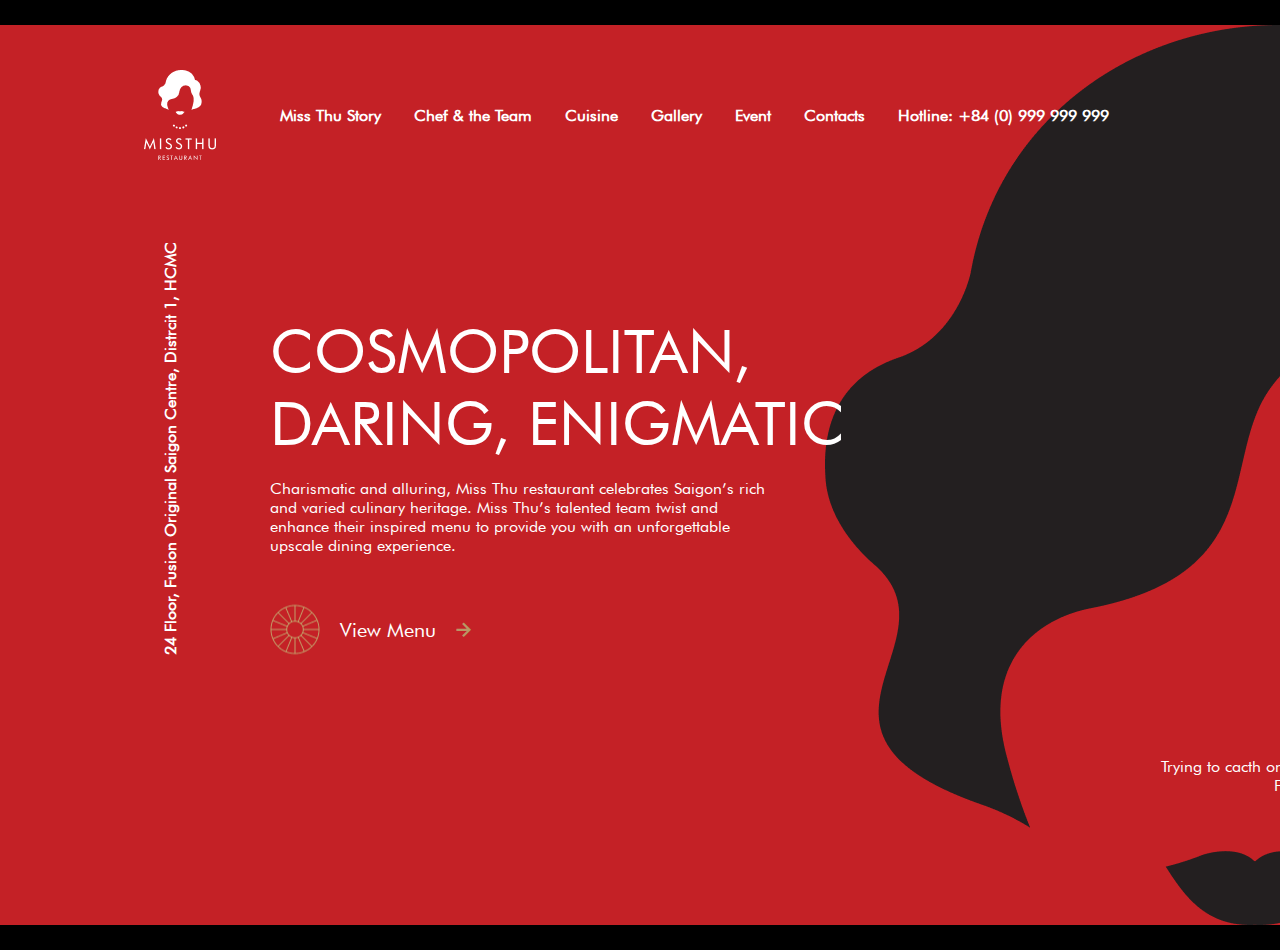
<file: index.html>
<!DOCTYPE html>
<html lang="en">
<head>
    <meta charset="UTF-8">
    <meta http-equiv="X-UA-Compatible" content="IE=edge">
    <meta name="viewport" content="width=device-width, initial-scale=1.0">
    <link rel="stylesheet" href="./style.css">
    <link href='https://unpkg.com/boxicons@2.1.4/css/boxicons.min.css' rel='stylesheet'>
    <title>Miss Thu Story</title>
</head>
<body>
    <main>
        <div class="menuTop">
            <img src="./images/Frame.png" alt="" class="logo">
            <ul class="nav">
                <li><a href="#">Miss Thu Story</a></li>
                <li><a href="./page1.html">Chef & the Team</a></li>
                <li><a href="./page2.html">Cuisine</a></li>
                <li><a href="./page3.html">Gallery</a></li>
                <li><a href="./page4.html">Event</a></li>
                <li><a href="./page5.html">Contacts</a></li>
                <li><a href="">Hotline: +84 (0) 999 999 999</a></li>
            </ul>
        </div>
        <img src="./images/img-right.png" alt="" class="img-right">
        <div class="text-right">Trying to cacth on trends?
            Follow us</div>
        <div class="content">
            <div class="content-Left">24 Floor, Fusion Original Saigon Centre, Distrcit 1, HCMC</div>
            <div class="content-center">
                <h1>Cosmopolitan,<br>daring, enigmatic</h1>
                <p>Charismatic and alluring, Miss Thu restaurant celebrates Saigon’s rich and varied culinary heritage. Miss Thu’s talented team twist and enhance their inspired menu to provide you with an unforgettable upscale dining experience.
                </p>
                <a href=""><img src="./images/img1.png" alt=""><p>View Menu</p><i class='bx bx-right-arrow-alt'></i></a>
            </div>
        </div>
    </main>
    
</body>
</html>
</file>
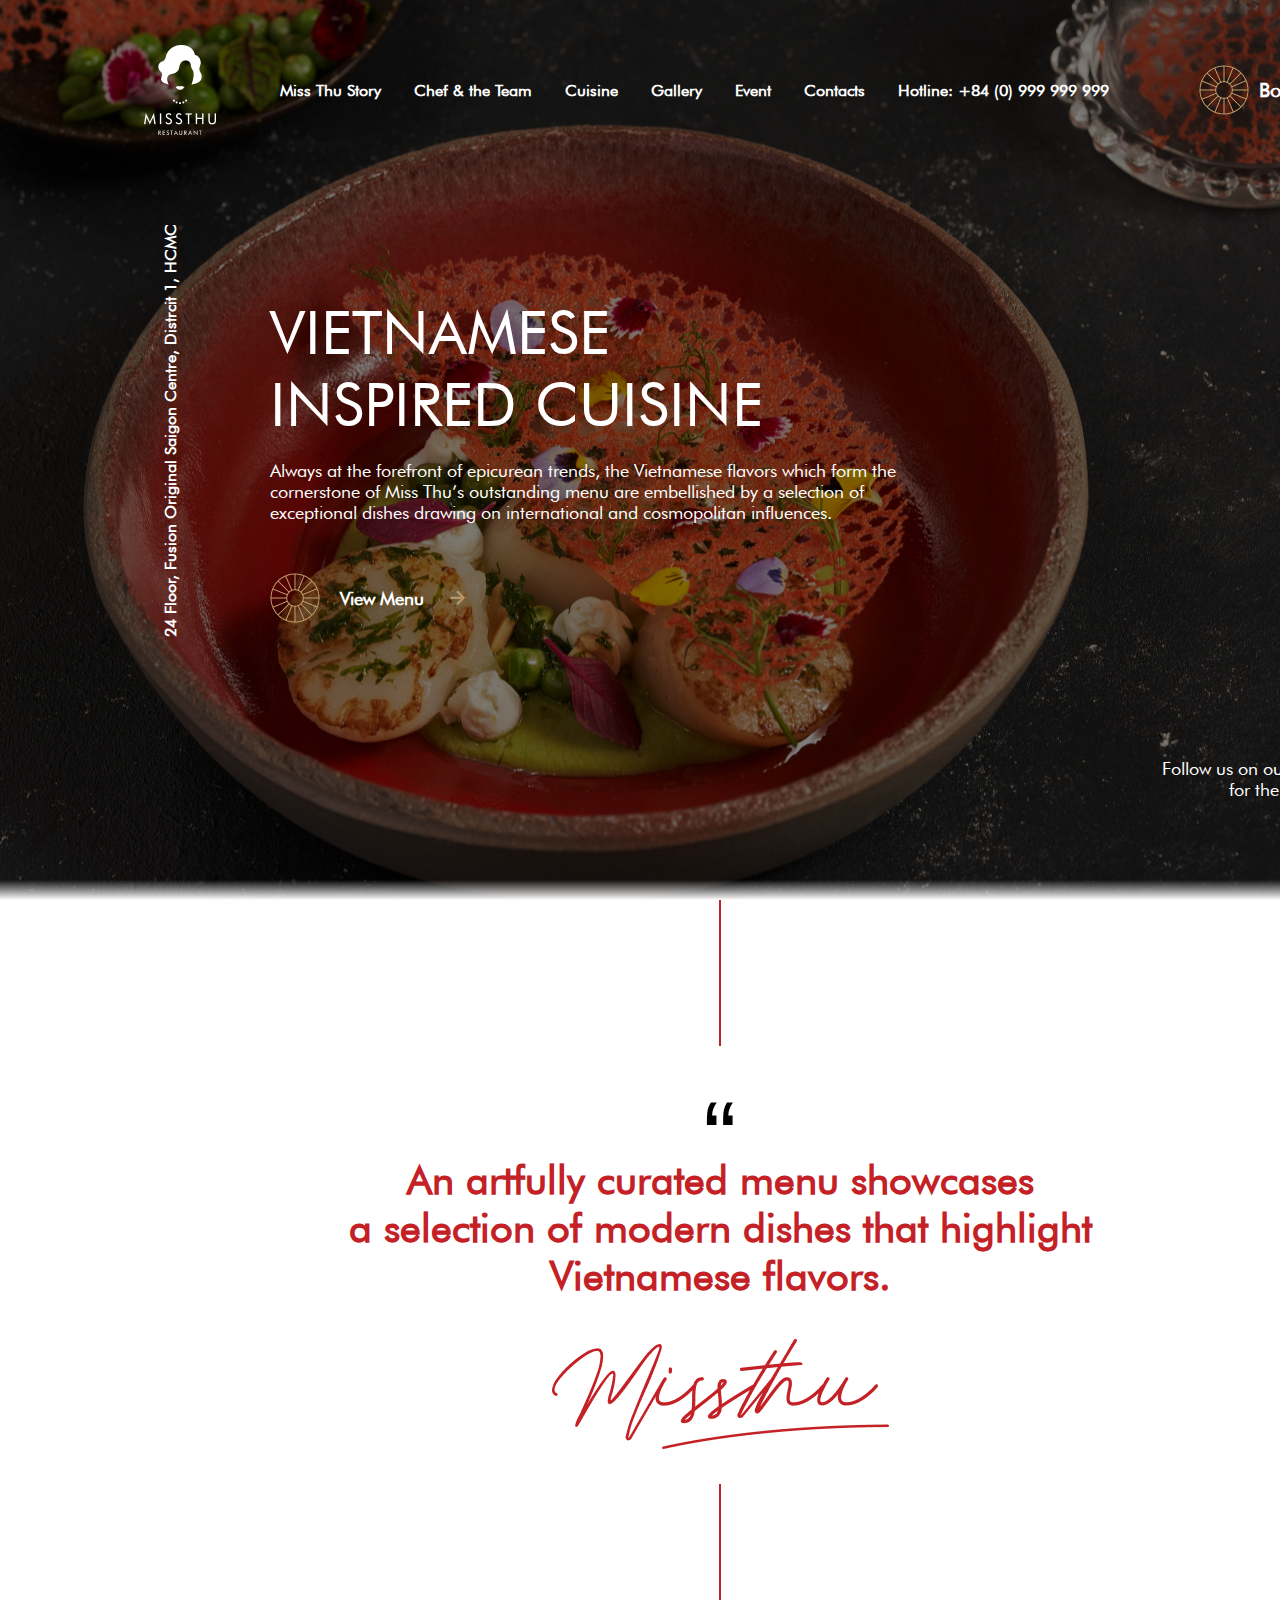
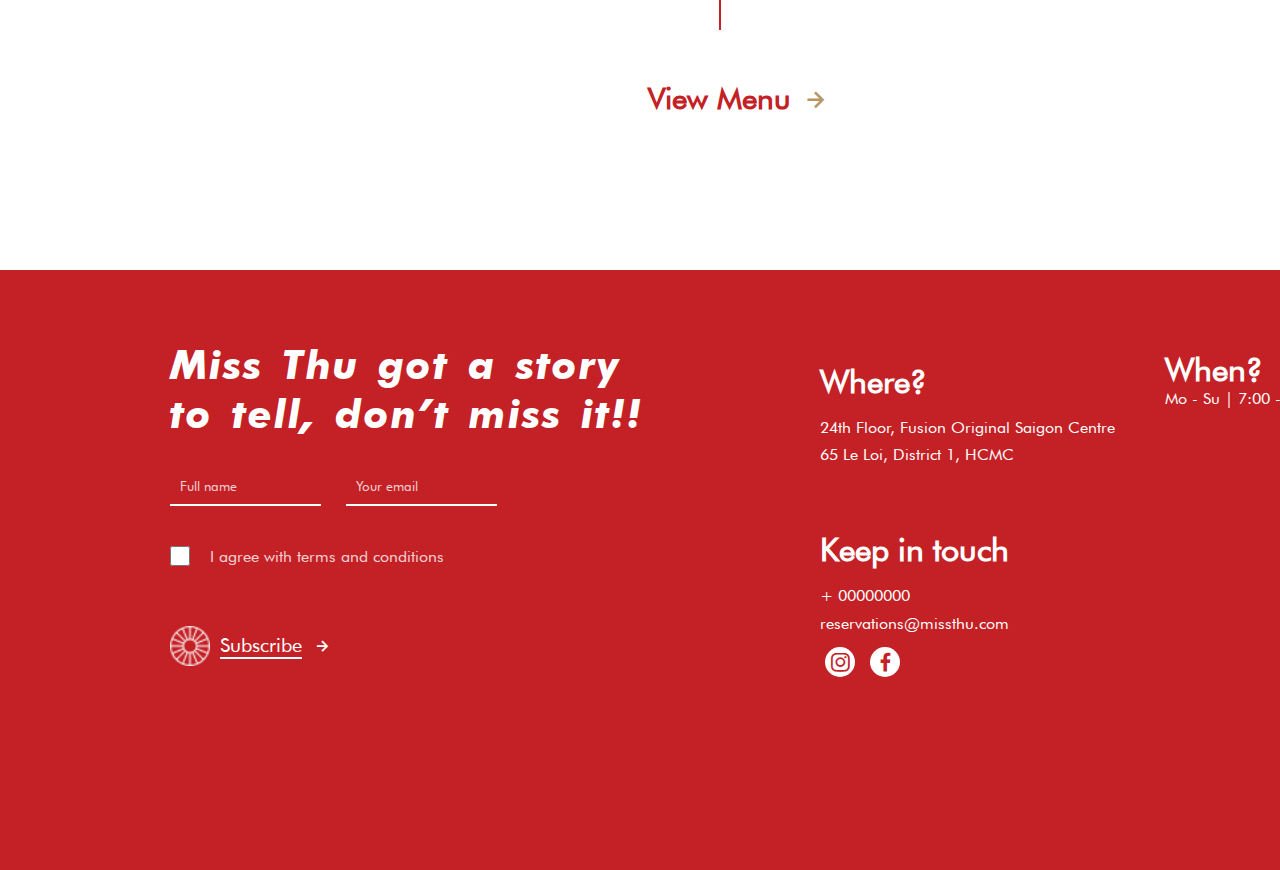
<file: page2.html>
<!DOCTYPE html>
<html lang="en">
<head>
    <meta charset="UTF-8">
    <meta http-equiv="X-UA-Compatible" content="IE=edge">
    <meta name="viewport" content="width=device-width, initial-scale=1.0">
    <link rel="stylesheet" href="./all.css">
    <link href='https://unpkg.com/boxicons@2.1.4/css/boxicons.min.css' rel='stylesheet'>
    <title>Cuisine</title>
</head>
<body>
    <header>
        <div class="menuTop">
            <img src="./images/Frame.png" alt="" class="logo">
            <ul class="nav">
                <li><a href="./index.html">Miss Thu Story</a></li>
                <li><a href="./page1.html">Chef & the Team</a></li>
                <li><a href="#">Cuisine</a></li>
                <li><a href="./page3.html">Gallery</a></li>
                <li><a href="./page4.html">Event</a></li>
                <li><a href="./page5.html">Contacts</a></li>
                <li><a href="">Hotline: +84 (0) 999 999 999</a></li>
            </ul>
            <div class="book" onclick="book()"><img src="./images/img1.png" alt=""> <p>Book now</p></div>
        </div>
        <div id="reserve-table">
            <p>Give yourself time to be inspired.</p>
            <h1>Reserve a table</h1>
            <input type="text" placeholder="Person">
            <input type="text" placeholder="Select Date">
            <input type="text" placeholder="What Time">
            <a href=""><img src="./images/img1.png" alt=""><p>Book Now</p><i class='bx bx-right-arrow-alt'></i></a>
        </div>
        <div class="content">
            <div class="content-Left">24 Floor, Fusion Original Saigon Centre, Distrcit 1, HCMC</div>
            <div class="content-center">
                <h1>VIETNAMESE <br>
                    INSPIRED CUISINE</h1>
                <p>Always at the forefront of epicurean
                    trends, the Vietnamese flavors which
                    form the cornerstone of Miss Thu’s
                    outstanding menu are embellished by a
                    selection of exceptional dishes drawing
                    on international and cosmopolitan influences.
                </p>
                <a href=""><img src="./images/img1.png" alt=""><p>View Menu</p><i class='bx bx-right-arrow-alt'></i></a>
            </div>
        </div>
        <div class="social">
            <p>Follow us on our social media <br>
            for the latest updates </p>
        </div>
    </header>
    <div class="container">
        <div class="card-content">
            <h2>“</h2>
            <h1>An artfully curated menu showcases <br>
            a selection of modern dishes that highlight <br> Vietnamese flavors.
            </h1>
            <img src="./images/Frame3.png" alt="">
        </div>
        <a href="" class="view-menu"><p>View Menu</p><i class='bx bx-right-arrow-alt'></i></a>
    </div>
    <footer>
        <div class="card-sub">
            <h1>Miss Thu got a story <br>
                to tell, don’t miss it!!</h1>
            <input type="text" placeholder="Full name">
            <input type="email" placeholder="Your email">
            <div class="checkbox"><input type="checkbox"><p>I agree with terms and conditions</p></div>
            <a href="" class="sub"><img src="./images/Frame2.png" alt=""><p>Subscribe</p><i class='bx bx-right-arrow-alt'></i></a>
        </div>
        <div class="addres">
            <div class="item-1"><h1>Where?</h1>
                <p>24th Floor, Fusion Original Saigon Centre <br>
                    65 Le Loi, District 1, HCMC</p></div>
            <div class="item -2"><h1>When?</h1>
                <p>Mo - Su | 7:00 - Late</p></div>
            <div class="item-3"><h1>Keep in touch</h1>
                <p>+ 00000000 <br>
                    reservations@missthu.com</p></div>
                <div class="social-footer">
                    <a href=""><i class='bx bxl-instagram'></i></a>
                <a href=""><i class='bx bxl-facebook' ></i></a>
                </div>
        </div>
    </footer>
    <script src="./main.js"></script>
</body>
</html>
</file>
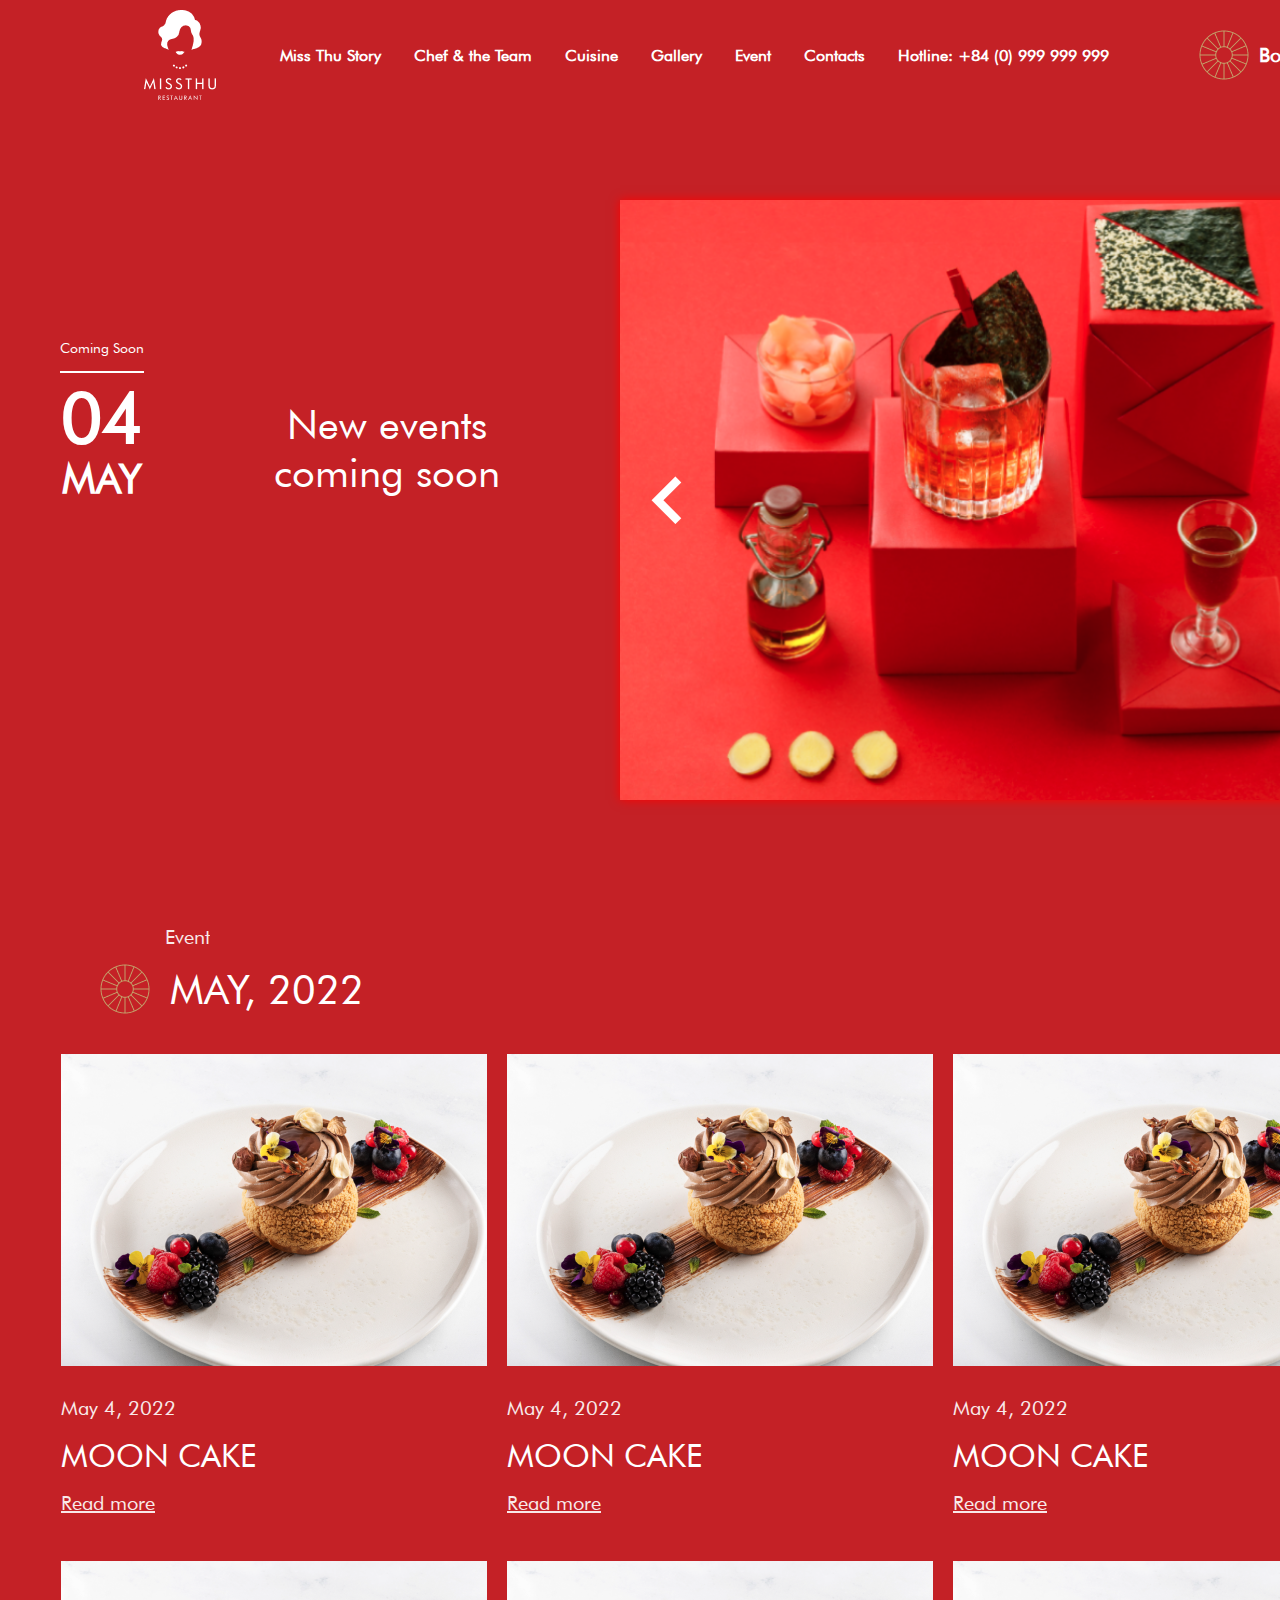
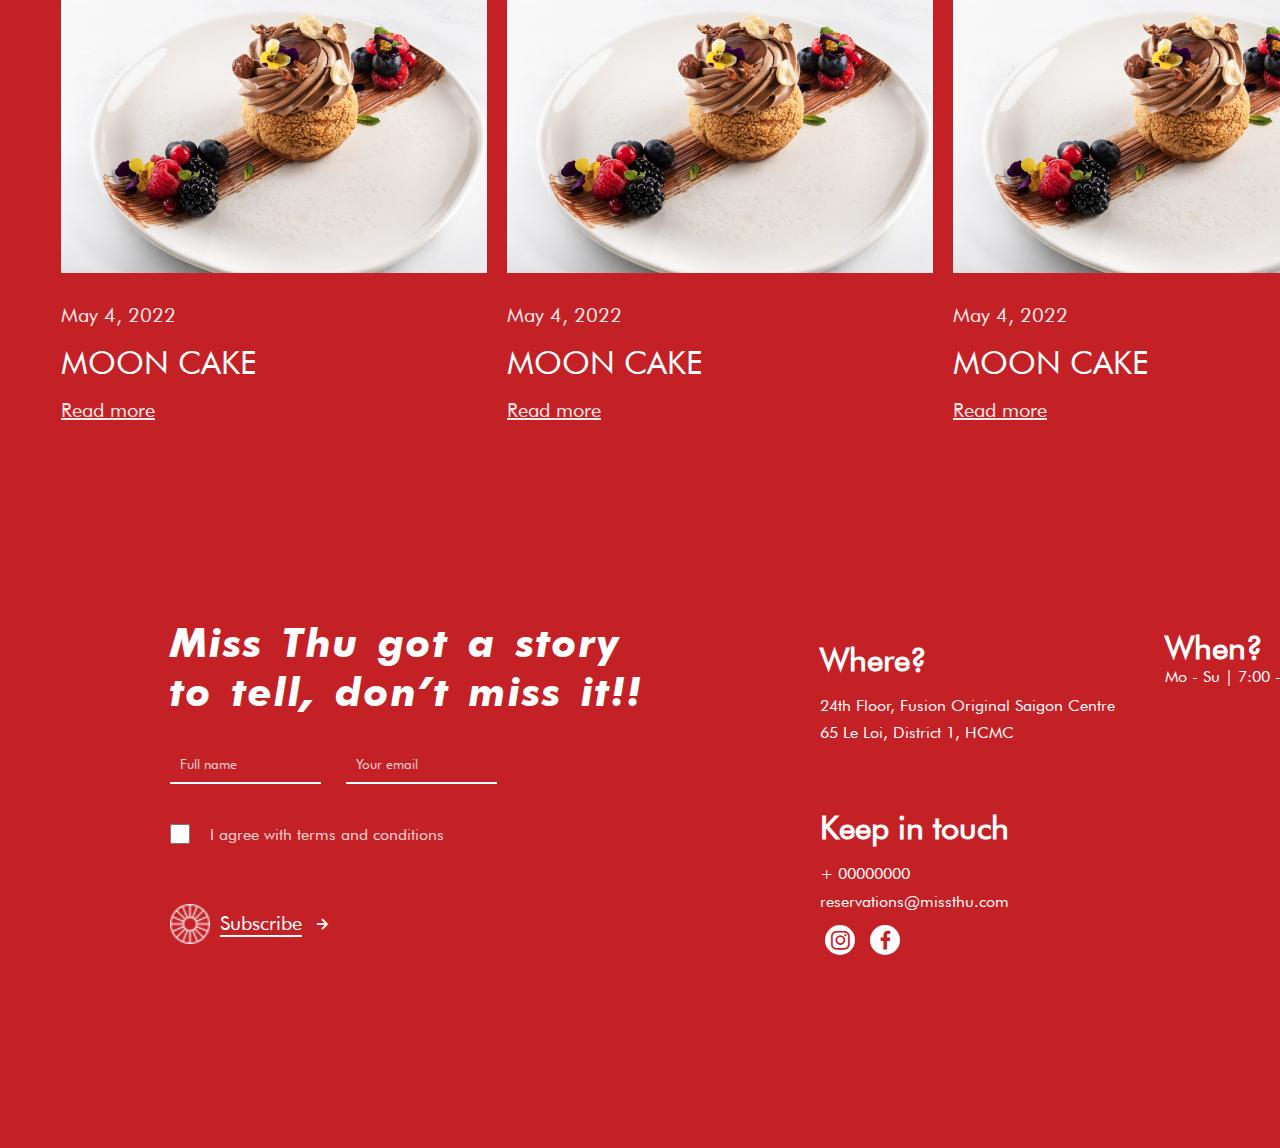
<file: page4.html>
<!DOCTYPE html>
<html lang="en">
<head>
    <meta charset="UTF-8">
    <meta http-equiv="X-UA-Compatible" content="IE=edge">
    <meta name="viewport" content="width=device-width, initial-scale=1.0">
    <link rel="stylesheet" href="./page4.css">
    <link href='https://unpkg.com/boxicons@2.1.4/css/boxicons.min.css' rel='stylesheet'>
    <title>Event</title>
</head>
<body>
    <header>
        <div class="menuTop">
            <img src="./images/Frame.png" alt="" class="logo">
            <ul class="nav">
                <li><a href="./index.html">Miss Thu Story</a></li>
                <li><a href="./page1.html">Chef & the Team</a></li>
                <li><a href="./page2.html">Cuisine</a></li>
                <li><a href="./page3.html">Gallery</a></li>
                <li><a href="#">Event</a></li>
                <li><a href="./page5.html">Contacts</a></li>
                <li><a href="">Hotline: +84 (0) 999 999 999</a></li>
            </ul>
            <div class="book" onclick="book()"><img src="./images/img1.png" alt=""> <p>Book now</p></div>
        </div>
        <div id="reserve-table">
            <p>Give yourself time to be inspired.</p>
            <h1>Reserve a table</h1>
            <input type="text" placeholder="Person">
            <input type="text" placeholder="Select Date">
            <input type="text" placeholder="What Time">
            <a href=""><img src="./images/img1.png" alt=""><p>Book Now</p><i class='bx bx-right-arrow-alt'></i></a>
        </div>
        </header>
        <div class="container">
            <div class="card-event">
                <div class="calendar">
                    <p>Coming Soon</p>
                    <h1>04 <br> <span>MAY</span></h1>
                </div>
                <h2>New events <br>
                    coming soon</h2>
            </div>
            <div class="slider">
                    <i class='bx bx-chevron-left slider-prev'></i>
                    <i class='bx bx-chevron-right slider-next'></i>
                    <div class="slider-wapper">
                        <div class="slider-main">
                            <div class="item-slide"><img src="./images/img-slide1.png" alt=""></div>
                            <div class="item-slide"><img src="./images/img-slide2.png" alt=""></div>
                            <div class="item-slide"><img src="./images/img-slide3.png" alt=""></div>
                        </div>
                    </div>
            </div>
            <div class="content">
                <div class="card-month">
                    <p>Event</p>
                    <div class="month">
                        <img src="./images/img1.png" alt="">
                        <h1>May, 2022</h1>
                    </div>
                </div>
                <div class="card-food">
                    <div class="item-food">
                        <img src="./images/Rectangle2.png" alt="">
                        <div class="title">
                            <p>May 4, 2022</p>
                            <h1>Moon cake</h1>
                            <a href="" class="read-more">Read more</a>
                        </div>
                    </div>
                    <div class="item-food">
                        <img src="./images/Rectangle2.png" alt="">
                        <div class="title">
                            <p>May 4, 2022</p>
                            <h1>Moon cake</h1>
                            <a href="" class="read-more">Read more</a>
                        </div>
                    </div>
                    <div class="item-food">
                        <img src="./images/Rectangle2.png" alt="">
                        <div class="title">
                            <p>May 4, 2022</p>
                            <h1>Moon cake</h1>
                            <a href="" class="read-more">Read more</a>
                        </div>
                    </div>
                    <div class="item-food">
                        <img src="./images/Rectangle2.png" alt="">
                        <div class="title">
                            <p>May 4, 2022</p>
                            <h1>Moon cake</h1>
                            <a href="" class="read-more">Read more</a>
                        </div>
                    </div>
                    <div class="item-food">
                        <img src="./images/Rectangle2.png" alt="">
                        <div class="title">
                            <p>May 4, 2022</p>
                            <h1>Moon cake</h1>
                            <a href="" class="read-more">Read more</a>
                        </div>
                    </div>
                    <div class="item-food">
                        <img src="./images/Rectangle2.png" alt="">
                        <div class="title">
                            <p>May 4, 2022</p>
                            <h1>Moon cake</h1>
                            <a href="" class="read-more">Read more</a>
                        </div>
                    </div>
                </div>
            </div>
        </div>
        <footer>
            <div class="card-sub">
                <h1>Miss Thu got a story <br>
                    to tell, don’t miss it!!</h1>
                <input type="text" placeholder="Full name">
                <input type="email" placeholder="Your email">
                <div class="checkbox"><input type="checkbox"><p>I agree with terms and conditions</p></div>
                <a href="" class="sub"><img src="./images/Frame2.png" alt=""><p>Subscribe</p><i class='bx bx-right-arrow-alt'></i></a>
            </div>
            <div class="addres">
                <div class="item-1"><h1>Where?</h1>
                    <p>24th Floor, Fusion Original Saigon Centre <br>
                        65 Le Loi, District 1, HCMC</p></div>
                <div class="item -2"><h1>When?</h1>
                    <p>Mo - Su | 7:00 - Late</p></div>
                <div class="item-3"><h1>Keep in touch</h1>
                    <p>+ 00000000 <br>
                        reservations@missthu.com</p></div>
                    <div class="social-footer">
                        <a href=""><i class='bx bxl-instagram'></i></a>
                    <a href=""><i class='bx bxl-facebook' ></i></a>
                    </div>
            </div>
        </footer> 
    <script src="./main.js"></script>
</body>
</html>
</file>
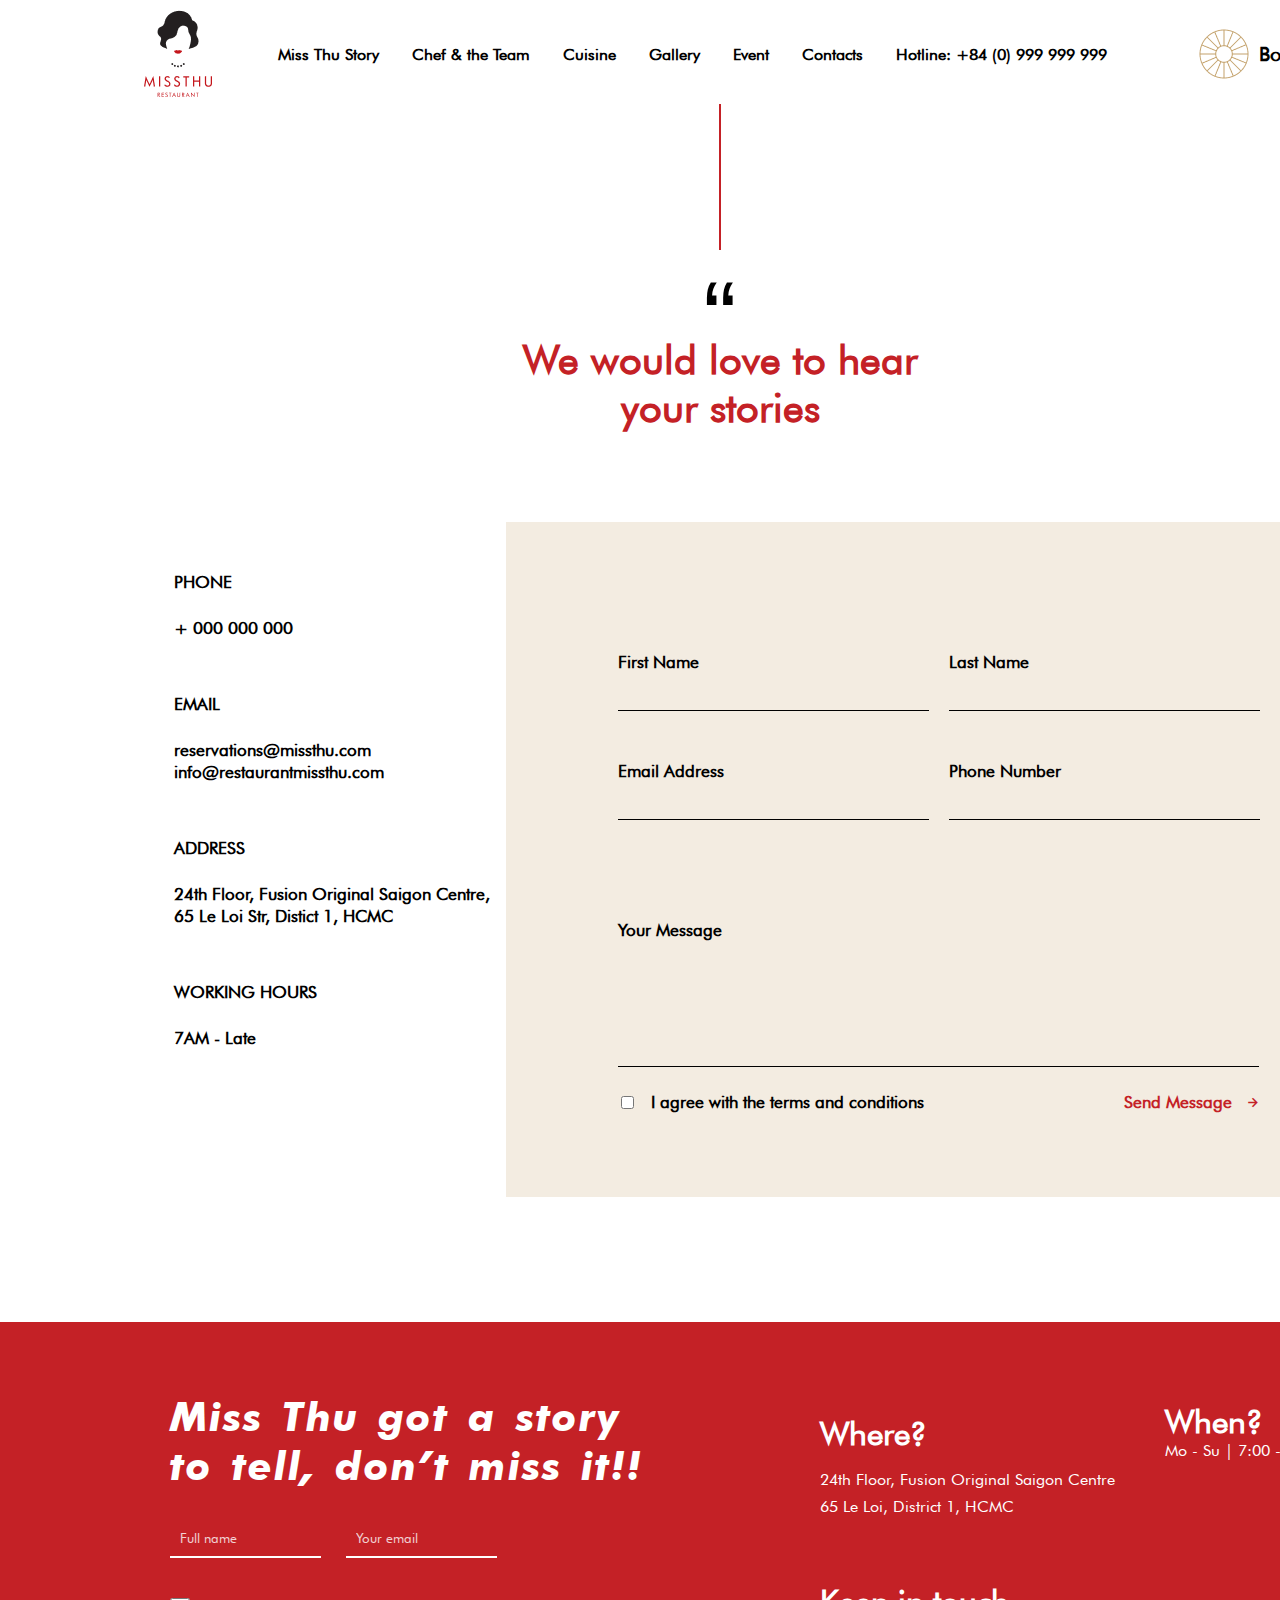
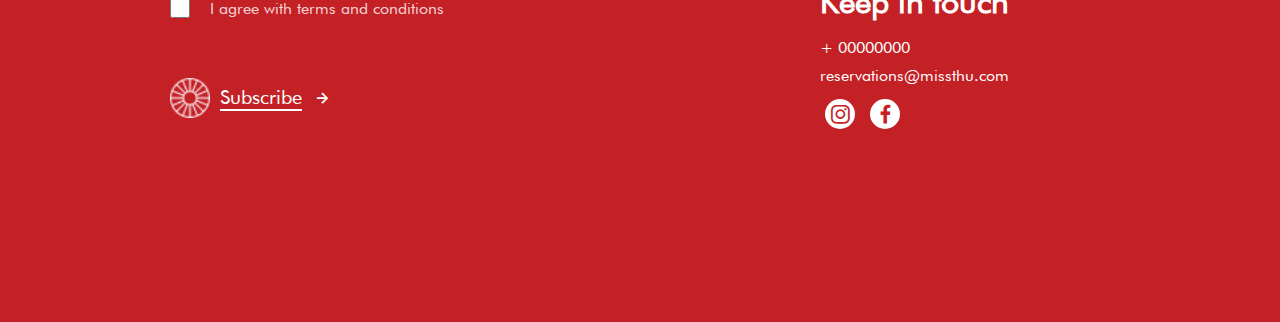
<file: page5.html>
<!DOCTYPE html>
<html lang="en">
<head>
    <meta charset="UTF-8">
    <meta http-equiv="X-UA-Compatible" content="IE=edge">
    <meta name="viewport" content="width=device-width, initial-scale=1.0">
    <link rel="stylesheet" href="./page5.css">
    <link href='https://unpkg.com/boxicons@2.1.4/css/boxicons.min.css' rel='stylesheet'>
    <title>Contacts</title>
</head>
<body>
    <header>
        <div class="menuTop">
            <img src="./images/Frame4.png" alt="" class="logo">
            <ul class="nav">
                <li><a href="./index.html">Miss Thu Story</a></li>
                <li><a href="./page1.html">Chef & the Team</a></li>
                <li><a href="./page2.html">Cuisine</a></li>
                <li><a href="#">Gallery</a></li>
                <li><a href="./page4.html">Event</a></li>
                <li><a href="#">Contacts</a></li>
                <li><a href="">Hotline: +84 (0) 999 999 999</a></li>
            </ul>
            <div class="book" onclick="book()"><img src="./images/img1.png" alt=""> <p>Book now</p></div>
        </div>
        <div id="reserve-table">
            <p>Give yourself time to be inspired.</p>
            <h1>Reserve a table</h1>
            <input type="text" placeholder="Person">
            <input type="text" placeholder="Select Date">
            <input type="text" placeholder="What Time">
            <a href=""><img src="./images/img1.png" alt=""><p>Book Now</p><i class='bx bx-right-arrow-alt'></i></a>
        </div>
        </header>
        <div class="container">
            <div class="card-content">
                <h2>“</h2>
                <h1>We would love to hear <br> your stories</h1>
            </div>
            <div class="card-contacts">
                <div class="contacts-left">
                    <h3>Phone <br> <p>+ 000 000 000</p></h3>
                    <h3>Email <br> <p>
                        reservations@missthu.com <br>
                        info@restaurantmissthu.com</p></h3>
                    <h3>Address <br> 
                        <p>
                        24th Floor, Fusion Original Saigon Centre, <br>
                        65 Le Loi Str, Distict 1, HCMC</p></h3>
                    <h3>Working Hours <br>
                       <p>7AM - Late</p></h3>
                </div>
                <div class="contacts-input">
                    <div class="name">
                        <div>
                            <p>First Name</p>
                            <input type="text">
                        </div>
                        <div>
                            <p>Last Name</p>
                            <input type="text">
                        </div>
                    </div>
                    <div class="email-phone">
                        <div>
                            <p>Email Address</p>
                            <input type="email">
                        </div>
                        <div>
                            <p>Phone Number</p>
                            <input type="text">
                        </div>
                    </div>
                    <div class="message">
                        <p>Your Message</p>
                        <input type="text">
                    </div>
                    <div class="send-mess">
                        <div class="check-terms"><input type="checkbox"> <p>I agree with the terms and conditions</p></div>
                        <button> <p>Send Message</p> <i class='bx bx-right-arrow-alt'></i></button>
                    </div>
                </div>
            </div>
        </div>
        <footer>
            <div class="card-sub">
                <h1>Miss Thu got a story <br>
                    to tell, don’t miss it!!</h1>
                <input type="text" placeholder="Full name">
                <input type="email" placeholder="Your email">
                <div class="checkbox"><input type="checkbox"><p>I agree with terms and conditions</p></div>
                <a href="" class="sub"><img src="./images/Frame2.png" alt=""><p>Subscribe</p><i class='bx bx-right-arrow-alt'></i></a>
            </div>
            <div class="addres">
                <div class="item-1"><h1>Where?</h1>
                    <p>24th Floor, Fusion Original Saigon Centre <br>
                        65 Le Loi, District 1, HCMC</p></div>
                <div class="item -2"><h1>When?</h1>
                    <p>Mo - Su | 7:00 - Late</p></div>
                <div class="item-3"><h1>Keep in touch</h1>
                    <p>+ 00000000 <br>
                        reservations@missthu.com</p></div>
                    <div class="social-footer">
                        <a href=""><i class='bx bxl-instagram'></i></a>
                    <a href=""><i class='bx bxl-facebook' ></i></a>
                    </div>
            </div>
        </footer> 

        <script src="./main.js"></script>
</body>
</html>
</file>
<file: style.css>
@font-face {
    font-family: 'Futura';
    src: url(./font/Futura\ Book\ font.ttf);
}
*{
    padding: 0;
    margin: 0;
    box-sizing: border-box;
    font-family: 'Futura';
}
body{
    background-color: #000;
}
main{
    position: relative;
    background-color: #C42126;
    width: 1440px;
    height: 900px;
    margin: 25px auto;
}
.menuTop{
    position: absolute;
    width: 1100px;
    left: 10%;
    top: 5%;
    display: flex;
    align-items: center;

}
.nav{
    transform: translateX(50px);
    list-style: none;
}
.nav li{
    display: inline;
    margin: 0 14px;
}
.nav a{
    text-decoration: none;
    color: #fff;
    font-weight: 600;
}
.nav a:hover{
    color: #ff7979;
}
.img-right{
    float: right;
}
.content{
    position: absolute;
    width: 1000px;
    top: 50%;
    left: 50%;
    transform: translate(-50%,-50%);
    color: #fff;
}
.content-Left{
    width: 500px;
    transform: rotate(-90deg) translate(-100px,-300px);
    font-weight: 600;
}
.content-center{
    width: 700px;
    transform: translateX(50px);
}
.content-center h1{
    text-transform: uppercase;
    font-size: 60px;
    font-weight: 500;
    margin-bottom: 20px;
}
.content-center p{
    display: block;
    width: 500px;
}
.content-center a{
    display: flex;
    align-items: center;
    text-decoration: none;
    color: #fff;
    font-size: 20px;
    font-weight: 550;
    cursor: pointer;
    margin-top: 50px;
}
.content-center a img {
    margin-right: 20px;
}
.content-center a .bx-right-arrow-alt {
    transform: translateX(-390px);
    font-size: 26px;
    color: #B89764;
}
.text-right{
    position: absolute;
    width: 200px;
    right: 100px;
    bottom: 130px;
    text-align: right;
    color: #fff;
    font-weight: 500;
}
</file>
<file: all.css>
@font-face {
    font-family: 'Futura';
    src: url(./font/Futura\ Book\ font.ttf);
}
@font-face {
    font-family: 'Futura bold';
    src: url(./font/Futura\ Bold\ Italic\ font.ttf);
}
*{
    padding: 0;
    margin: 0;
    box-sizing: border-box;
    font-family: 'Futura';
}
body{
    background-color: #000;
}
body::-webkit-scrollbar {
    display: none; 
  }
header{
    position: relative;
    background: url(./images/FOSC2.png);
    background-position: center;
    background-repeat: no-repeat;
    background-size: cover;
    width: 1440px;
    height: 100vh;
    margin: auto;
}
header::after{
    position: absolute;
    content: '';
    bottom: 0;
    width: 100%;
    height: 20px;
    background: linear-gradient(to top, #fff,transparent);
}
header::before{
    position: absolute;
    content: '';
    bottom: -146px;
    left: 50%;
    transform: translate(-50%,0);
    width: 2px;
    height: 146px;
    background-color: #C42126;
}
.menuTop{
    position: absolute;
    width: 1200px;
    left: 10%;
    top: 5%;
    display: flex;
    align-items: center;

}
.nav{
    transform: translateX(50px);
    list-style: none;
}
.nav li{
    display: inline;
    margin: 0 14px;
}
.nav a{
    text-decoration: none;
    color: #fff;
    font-weight: 600;
}
.nav a:hover{
    color: #ff7979;
}
.book{
    position: absolute;
    right: 0;
    display: flex;
    align-items: center;
    color: #fff;
    font-size: 20px;
    font-weight: 600;
    cursor: pointer;
}
.book img{
    margin-right: 10px;
}
.content{
    position: absolute;
    width: 1000px;
    top: 50%;
    left: 50%;
    transform: translate(-50%,-50%);
    color: #fff;
}
.content-Left{
    width: 500px;
    transform: rotate(-90deg) translate(-100px,-300px);
    font-weight: 600;
}
.content-center{
    width: 700px;
    transform: translateX(50px);
}
.content-center h1{
    text-transform: uppercase;
    font-size: 60px;
    font-weight: 500;
    margin-bottom: 20px;
}
.content-center p{
    display: block;
    width: 650px;
    font-size: 18px;
    font-weight: 500;
}
.content-center a{
    display: flex;
    align-items: center;
    text-decoration: none;
    color: #fff;
    font-size: 20px;
    cursor: pointer;
    margin-top: 50px;
}
.content-center a p{
    font-weight: 600;
}
.content-center a img {
    margin-right: 20px;
}
.content-center a .bx-right-arrow-alt {
    transform: translateX(-500px);
    font-size: 26px;
    color: #B89764;
}
#reserve-table{
    position: absolute;
    top: 50%;
    left: 50%;
    transform: translate(-50%,-50%);
    width: 90%;
    height: 453px;
    background-color: #fff;
    z-index: 20;
    display: none;
    text-align: center;
}
#reserve-table p{
    margin-top: 70px;
    margin-bottom: 20px;
    font-size: 20px;
}
#reserve-table h1{
    font-size: 60px;
    text-transform: uppercase;
}
#reserve-table input{
    border: none;
    outline: none;
    border-bottom: 1px solid #000;
    margin: 50px 40px;
    font-size: 25px;
}
#reserve-table input::placeholder{
    color: #000;
    font-size: 20px;
}
#reserve-table a{
    display: flex;
    align-items: center;
    text-decoration: none;
    color: #000;
    margin-left: 60%;
    transform: translate(-50%,30px);
}
#reserve-table a p{
    margin: 0 15px;
    font-size: 22px;
    font-weight: bold;
}
#reserve-table a .bx-right-arrow-alt{
    font-size: 26px;
    color: #B89764;
}
.social{
    position: absolute;
    text-align: right;
    bottom: 100px;
    right: 50px;
}
.social p{
    font-size: 18px;
    color:  #fff;
}
.container{
    width: 1440px;
    height: 970px;
    background-color: #fff;
    margin: auto;
}
.card-content{
    width: 800px;
    height: 500px;
    margin: auto;
    transform: translate(0,180px);
    text-align: center;
}
.card-content::before{
    position: absolute;
    content: '';
    bottom: -50px;
    left: 50%;
    transform: translate(-50%,0);
    width: 2px;
    height: 146px;
    background-color: #C42126;
}
.card-content h2{
    font-family: Arial, Helvetica, sans-serif;
    font-size: 100px;
    font-weight: 500;
}
.card-content h1{
    color: #C42126;
    font-size: 40px;
    font-weight: bolder;
    transform: translate(0,-40px);
}

.view-menu{
    display: flex;
    justify-content: end;
    width: 220px;
    height: 65px;
    font-size: 30px;
    font-weight: bold;
    gap: 10px;
    margin: auto;
    margin-top: 280px;
    color: #C42126;
    text-decoration: none;
}
.view-menu .bx{
    display: inline;
    line-height: 40px;
    color: #B89764;
}
footer{
    position: relative;
    width: 1440px;
    height: 600px;
    background: #C42126;
    margin: auto;
}
.card-sub{
    position: absolute;
    width: 700px;
    left: 170px;
    top: 70px;
    color: #fff;
}
.card-sub h1{
    font-size: 40px;
    font-weight: bold;
    font-family: 'Futura bold';
    color: #fff;
    word-spacing: 5px;
    letter-spacing: 2px;
}
.card-sub input{
    border: none;
    outline: none;
    background: transparent;
    border-bottom: 2px solid #fff;
    color: #fff;
    padding: 10px;
    margin: 30px 0;
    margin-right: 20px;
}
.card-sub input::placeholder{
    opacity: 0.8;
    color: #fff;
}
.card-sub .checkbox{
    display: flex;
    align-items: center;
    width: 400px;
    height: 40px;
    
}
.card-sub .checkbox input{
    width: 20px;
    height: 20px;
    margin-right: 20px;
    line-height: 60px;
}
.card-sub .checkbox p{
    opacity: 0.8;
}
.sub{
    display: flex;
    align-items: center;
    color: #fff;
    font-size: 20px;
    font-weight: 550;
    cursor: pointer;
    text-decoration: none;
    margin-top: 50px;
}
.sub img{
    width: 40px;
}
.sub p{
    margin: 0 10px;
    border-bottom: 2px solid #fff;
}
.addres{
    position: absolute;
    width: 500px;
    right: 120px;
    top: 80px;
    display: flex;
    flex-wrap: wrap;
    color: #fff;
}
.addres .item-1{
    margin-right: 50px;
    margin-bottom: 50px;
}
.addres .item-1 h1, .item-2 h1, .item-3 h1{
    line-height: 2;
}
.addres .item-1 p, .item-2 p, .item-3 p{
    line-height: 1.7;
}
.social-footer{
    position: absolute;
    bottom: -40px;
}
.social-footer .bx{
    color:  #C42126;
    width: 30px;
    height: 30px;
    border-radius: 50%;
    background: #fff;
    font-size: 25px;
    text-align: center;
    line-height: 32px;
    margin: 0 5px;
}
</file>
<file: page4.css>
@font-face {
    font-family: 'Futura';
    src: url(./font/Futura\ Book\ font.ttf);
}
@font-face {
    font-family: 'Futura bold';
    src: url(./font/Futura\ Bold\ Italic\ font.ttf);
}
*{
    padding: 0;
    margin: 0;
    box-sizing: border-box;
    font-family: 'Futura';
}
body{
    background-color: #000;
}
body::-webkit-scrollbar {
    display: none; 
  }
header{
    position: relative;
    width: 1440px;
    height: 200px;
    background-color: #C42126;
    margin: auto;
}
.menuTop{
    position: absolute;
    width: 1200px;
    left: 10%;
    top: 5%;
    display: flex;
    align-items: center;

}
.nav{
    transform: translateX(50px);
    list-style: none;
}
.nav li{
    display: inline;
    margin: 0 14px;
}
.nav a{
    text-decoration: none;
    color: #fff;
    font-weight: 600;
}
.nav a:hover{
    color: #ff7979;
}
.book{
    position: absolute;
    right: 0;
    display: flex;
    align-items: center;
    color: #fff;
    font-size: 20px;
    font-weight: 600;
    cursor: pointer;
}
.book img{
    margin-right: 10px;
}
#reserve-table{
    position: absolute;
    left: 50%;
    transform: translate(-50%,50%);
    width: 90%;
    height: 453px;
    background-color: #fff;
    z-index: 20;
    display: none;
    text-align: center;
}
#reserve-table p{
    margin-top: 70px;
    margin-bottom: 20px;
    font-size: 20px;
}
#reserve-table h1{
    font-size: 60px;
    text-transform: uppercase;
}
#reserve-table input{
    border: none;
    outline: none;
    border-bottom: 1px solid #000;
    margin: 50px 40px;
    font-size: 25px;
}
#reserve-table input::placeholder{
    color: #000;
    font-size: 20px;
}
#reserve-table a{
    display: flex;
    align-items: center;
    text-decoration: none;
    color: #000;
    margin-left: 60%;
    transform: translate(-50%,30px);
}
#reserve-table a p{
    margin: 0 15px;
    font-size: 22px;
    font-weight: bold;
}
#reserve-table a .bx-right-arrow-alt{
    font-size: 26px;
    color: #B89764;
    line-height: 5px;
    transform: translateX(180px);
}
.container{
    width: 1440px;
    margin: auto;
    background-color: #C42126;
}
.slider{
    position: relative;
    width: 760px;
    float: right;
    transform: translateX(-60px)
}
.slider-wapper{
    position: relative;
    width: 100%;
    height: 600px;
    box-shadow:  0 0 10px 0 red;
    overflow: hidden;
}
.slider-main{
    display: flex;
    position: relative;
    transition: 0.5s all;
}
.item-slide{
    width: 100%;
    height: 100%;
    flex: 1 0 100%;
}
.item-slide img{
    width: 100%;
    height: 100%;
    object-fit: cover;
    object-position: center
}
.slider .bx{
    position: absolute;
    font-size: 100px;
    color: #fff;
    z-index: 2;
    top: 50%;
    transform: translateY(-50%);
    cursor: pointer;
}
.slider-next{
    right: 0;
}
.card-event{
    position: absolute;
    margin-left: 60px;
    top: 340px;
    display: flex;
    text-align: center;
    color: #fff;
}
.card-event .calendar p{
    font-size: 14px;
    border-bottom: 2px solid #ffff;
    padding-bottom: 15px;
}
.card-event .calendar h1{
    font-size: 70px;
    line-height: 50px;
    margin-top: 20px;
}
.card-event .calendar span{
    font-size: 40px;
}
.card-event h2{
    font-size: 40px;
    font-weight: 100;
    transform: translate(130px,60px)
}
.card-month{
    color: #fff;
    transform: translate(100px, 740px);
}
.card-month .month{
    display: flex;
    align-items: center;
    gap: 20px;
}
.card-month .month h1{
    text-transform: uppercase;
    font-weight: 100;
    font-size: 40px;
}
.card-month  p{
    font-weight: 100;
    opacity: .9;
    font-size: 20px;
    transform: translate(65px,-15px)
}
.card-food{
    width: 95%;
    display: flex;
    margin: auto;
    padding-bottom: 100px;
    margin-top: 780px;
    justify-content: center;
    flex-wrap: wrap;
    gap: 20px;
    color: #fff;
}
.card-food .title{
    margin: 26px 0;
}
.card-food .title h1{
    margin: 16px 0;
    text-transform: uppercase;
    font-weight: 100;
}
.card-food .title p , .card-food .title  a{
    color: #fff;
    font-size: 20px;
    font-weight: 100;
    opacity: .9;
}
footer{
    position: relative;
    width: 1440px;
    height: 600px;
    background: #C42126;
    margin: auto;
}
.card-sub{
    position: absolute;
    width: 700px;
    left: 170px;
    top: 70px;
    color: #fff;
}
.card-sub h1{
    font-size: 40px;
    font-weight: bold;
    font-family: 'Futura bold';
    color: #fff;
    word-spacing: 5px;
    letter-spacing: 2px;
}
.card-sub input{
    border: none;
    outline: none;
    background: transparent;
    border-bottom: 2px solid #fff;
    color: #fff;
    padding: 10px;
    margin: 30px 0;
    margin-right: 20px;
}
.card-sub input::placeholder{
    opacity: 0.8;
    color: #fff;
}
.card-sub .checkbox{
    display: flex;
    align-items: center;
    width: 400px;
    height: 40px;
    
}
.card-sub .checkbox input{
    width: 20px;
    height: 20px;
    margin-right: 20px;
    line-height: 60px;
}
.card-sub .checkbox p{
    opacity: 0.8;
}
.sub{
    display: flex;
    align-items: center;
    color: #fff;
    font-size: 20px;
    font-weight: 550;
    cursor: pointer;
    text-decoration: none;
    margin-top: 50px;
}
.sub img{
    width: 40px;
}
.sub p{
    margin: 0 10px;
    border-bottom: 2px solid #fff;
}
.addres{
    position: absolute;
    width: 500px;
    right: 120px;
    top: 80px;
    display: flex;
    flex-wrap: wrap;
    color: #fff;
}
.addres .item-1{
    margin-right: 50px;
    margin-bottom: 50px;
}
.addres .item-1 h1, .item-2 h1, .item-3 h1{
    line-height: 2;
}
.addres .item-1 p, .item-2 p, .item-3 p{
    line-height: 1.7;
}
.social-footer{
    position: absolute;
    bottom: -40px;
}
.social-footer .bx{
    color:  #C42126;
    width: 30px;
    height: 30px;
    border-radius: 50%;
    background: #fff;
    font-size: 25px;
    text-align: center;
    line-height: 32px;
    margin: 0 5px;
}
</file>
<file: page5.css>
@font-face {
    font-family: 'Futura';
    src: url(./font/Futura\ Book\ font.ttf);
}
@font-face {
    font-family: 'Futura bold';
    src: url(./font/Futura\ Bold\ Italic\ font.ttf);
}
*{
    padding: 0;
    margin: 0;
    box-sizing: border-box;
    font-family: 'Futura';
}
body{
    background-color: #000;
}
body::-webkit-scrollbar {
    display: none; 
  }
header{
    position: relative;
    width: 1440px;
    height: 200px;
    background-color: #fff;
    margin: auto;
}
header::before{
    position: absolute;
    content: '';
    bottom: -50px;
    left: 50%;
    transform: translate(-50%,0);
    width: 2px;
    height: 146px;
    background-color: #C42126;
}
.menuTop{
    position: absolute;
    width: 1200px;
    left: 10%;
    top: 5%;
    display: flex;
    align-items: center;

}
.nav{
    transform: translateX(50px);
    list-style: none;
}
.nav li{
    display: inline;
    margin: 0 14px;
}
.nav a{
    text-decoration: none;
    color: #000;
    font-weight: 600;
}
.nav a:hover{
    color: #ff7979;
}
.book{
    position: absolute;
    right: 0;
    display: flex;
    align-items: center;
    color: #000;
    font-size: 20px;
    font-weight: 600;
    cursor: pointer;
}
.book img{
    margin-right: 10px;
}
#reserve-table{
    position: absolute;
    left: 50%;
    transform: translate(-50%,50%);
    width: 90%;
    height: 453px;
    background-color: #fff;
    z-index: 20;
    display: none;
    text-align: center;
}
#reserve-table p{
    margin-top: 70px;
    margin-bottom: 20px;
    font-size: 20px;
}
#reserve-table h1{
    font-size: 60px;
    text-transform: uppercase;
}
#reserve-table input{
    border: none;
    outline: none;
    border-bottom: 1px solid #000;
    margin: 50px 40px;
    font-size: 25px;
}
#reserve-table input::placeholder{
    color: #000;
    font-size: 20px;
}
#reserve-table a{
    display: flex;
    align-items: center;
    text-decoration: none;
    color: #000;
    margin-left: 60%;
    transform: translate(-50%,30px);
}
#reserve-table a p{
    margin: 0 15px;
    font-size: 22px;
    font-weight: bold;
}
#reserve-table a .bx-right-arrow-alt{
    font-size: 26px;
    color: #B89764;
}
.container{
    width: 1440px;
    background-color: #fff;
    margin: auto;
}
.card-content{
    width: 800px;
    height: 250px;
    margin: auto;
    transform: translate(0,60px);
    text-align: center;
}
.card-content h2{
    font-family: Arial, Helvetica, sans-serif;
    font-size: 100px;
    font-weight: 500;
}
.card-content h1{
    color: #C42126;
    font-size: 40px;
    font-weight: bolder;
    transform: translate(0,-40px);
}
.card-contacts{
    position: relative;
    width: 80%;
    height: 800px;
    margin: auto;
    margin-top: 72px;
    display: flex;
}
.contacts-input{
    position: absolute;
    right: -80px;
    width: 870px;
    height: 675px;
    background: #C3A16A33;
}
.contacts-input .name{
   padding-top: 130px;
}
.contacts-input .name ,
.email-phone
{
    transform: translateX(112px);
    display:flex;
    gap: 20px;
}
.message{
    transform: translateX(112px);
    gap: 20px;
}
.email-phone{
    margin-top: 50px;
}
.message p{
    transform: translateY(100px);
}
.contacts-input .name p,
.email-phone p,
.message p{
    font-size: 17px;
    font-weight: bold;
    margin-bottom: 20px;
}
.contacts-input .name input,
.email-phone input,
.message input
{
    background-color: transparent;
    border: none;
    outline: none;
    border-bottom: 1px solid #000;
    padding-right: 180px;
}
.message input{
    padding-right: 510px;
    padding-top: 190px;
}
.send-mess{
    display: flex;
    align-items: center;
    justify-content: center;
    gap: 200px;
    transform: translateY(25px);
}
.send-mess .check-terms {
    display: flex;
    align-items: center;
    gap: 17px;
    font-size: 17px;
    font-weight: bold;
}
.send-mess button{
    display: flex;
    align-items: center;
    font-size: 17px;
    font-weight: bold;
    gap: 12px;
    color: #C42126;
    background-color: transparent;
    border: none;
    cursor: pointer;
}
.contacts-left{
    position: absolute;
    left: 30px;
    top: 50px;
}
.contacts-left h3{
    font-size: 17px;
    margin-bottom: 55px;
    text-transform: uppercase;
}
.contacts-left p {
    margin-top: 25px;
    text-transform: none;
    line-height: 1.3;
}
footer{
    position: relative;
    width: 1440px;
    height: 600px;
    background: #C42126;
    margin: auto;
}
.card-sub{
    position: absolute;
    width: 700px;
    left: 170px;
    top: 70px;
    color: #fff;
}
.card-sub h1{
    font-size: 40px;
    font-weight: bold;
    font-family: 'Futura bold';
    color: #fff;
    word-spacing: 5px;
    letter-spacing: 2px;
}
.card-sub input{
    border: none;
    outline: none;
    background: transparent;
    border-bottom: 2px solid #fff;
    color: #fff;
    padding: 10px;
    margin: 30px 0;
    margin-right: 20px;
}
.card-sub input::placeholder{
    opacity: 0.8;
    color: #fff;
}
.card-sub .checkbox{
    display: flex;
    align-items: center;
    width: 400px;
    height: 40px;
    
}
.card-sub .checkbox input{
    width: 20px;
    height: 20px;
    margin-right: 20px;
    line-height: 60px;
}
.card-sub .checkbox p{
    opacity: 0.8;
}
.sub{
    display: flex;
    align-items: center;
    color: #fff;
    font-size: 20px;
    font-weight: 550;
    cursor: pointer;
    text-decoration: none;
    margin-top: 50px;
}
.sub img{
    width: 40px;
}
.sub p{
    margin: 0 10px;
    border-bottom: 2px solid #fff;
}
.addres{
    position: absolute;
    width: 500px;
    right: 120px;
    top: 80px;
    display: flex;
    flex-wrap: wrap;
    color: #fff;
}
.addres .item-1{
    margin-right: 50px;
    margin-bottom: 50px;
}
.addres .item-1 h1, .item-2 h1, .item-3 h1{
    line-height: 2;
}
.addres .item-1 p, .item-2 p, .item-3 p{
    line-height: 1.7;
}
.social-footer{
    position: absolute;
    bottom: -40px;
}
.social-footer .bx{
    color:  #C42126;
    width: 30px;
    height: 30px;
    border-radius: 50%;
    background: #fff;
    font-size: 25px;
    text-align: center;
    line-height: 32px;
    margin: 0 5px;
}
</file>
